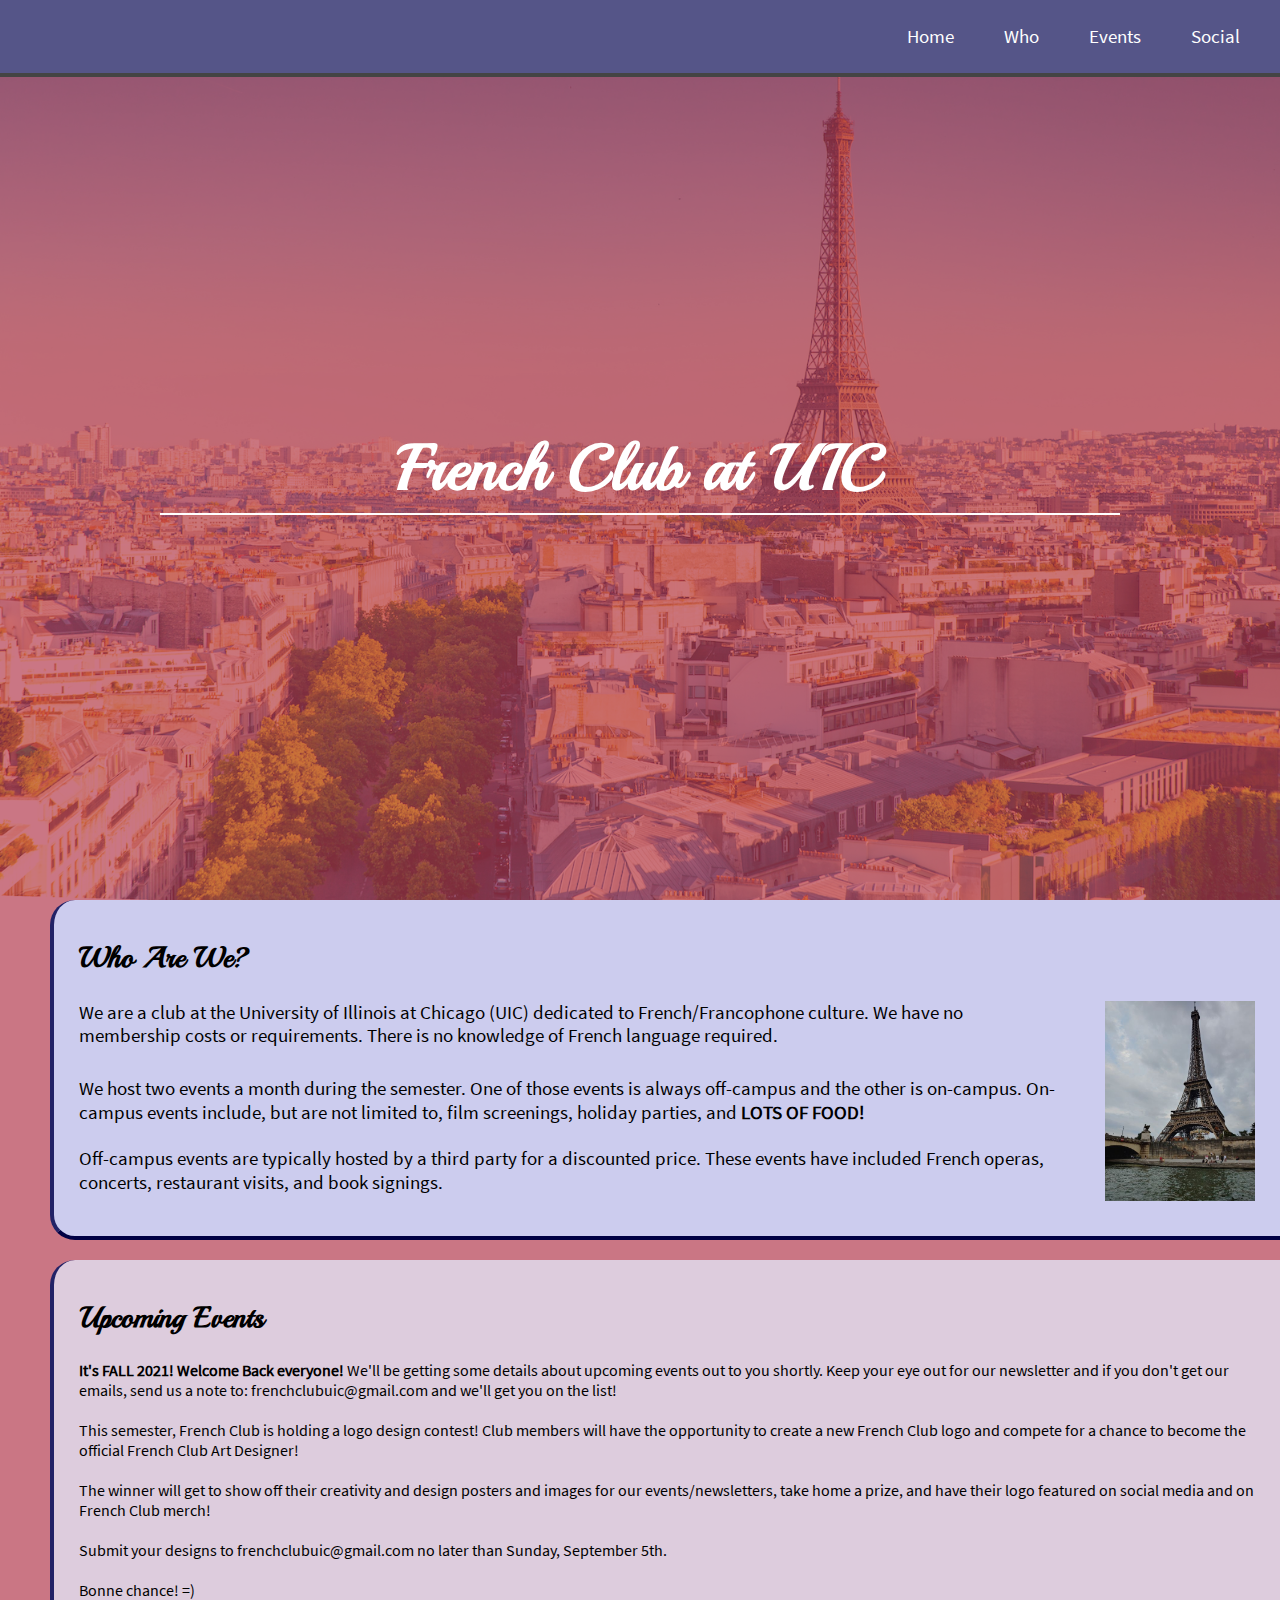
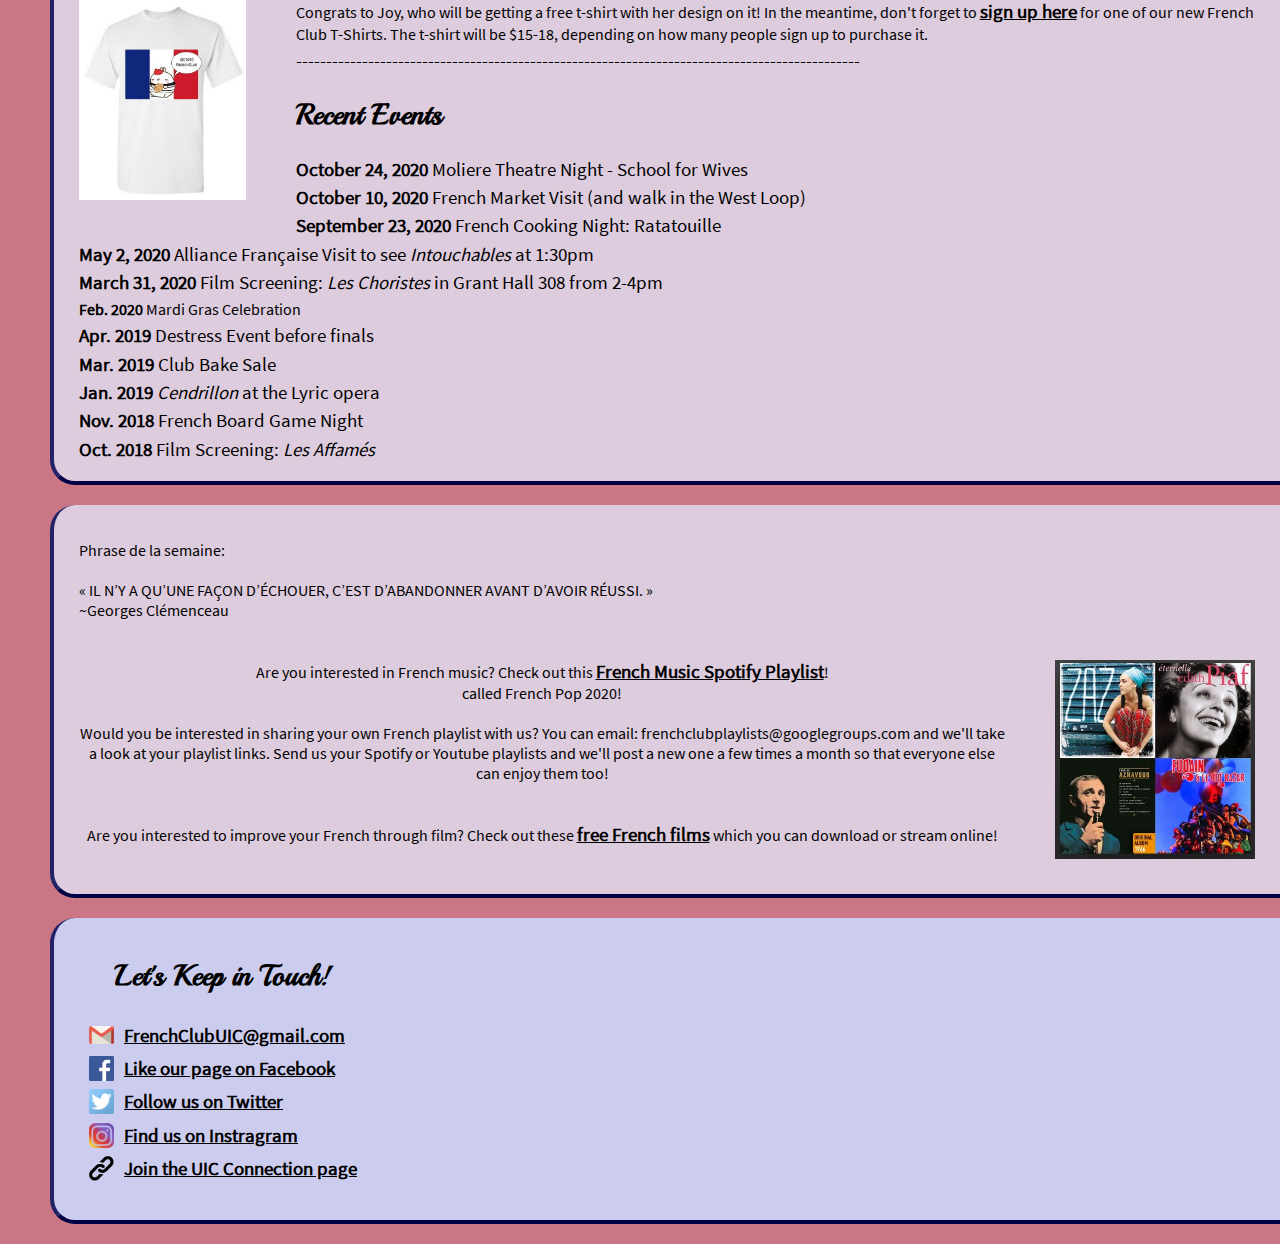
<file: index.html>
<!DOCTYPE html>

<html lang="en">

<head>
    <!-- META DATA -->
    <meta charset="UTF-8" />
    <meta name="viewport" content="width=device-width, initial-scale=1.0" />
	<meta name="description" content="We are a club at the University of Illinois at Chicago (UIC) dedicated to French/Francophone culture." />
	<meta name="keywords" content="french club uic undergraduate student organization csi involvement university of illinois at chicago french department language" />
	<!-- Global site tag (gtag.js) - Google Analytics -->
<script async src="https://www.googletagmanager.com/gtag/js?id=UA-178010201-1"></script>
<script>
  window.dataLayer = window.dataLayer || [];
  function gtag(){dataLayer.push(arguments);}
  gtag('js', new Date());

  gtag('config', 'UA-178010201-1');
</script>

    <!-- TITLE CARD -->
    <title>French Club at UIC</title>

    <!-- STYLE & SCRIPTS -->
    <link rel="stylesheet" href="./styles/styles.css" />
    <link rel="icon" href="./images/flag-icon.png" />
    <script type="text/javascript" src="./scripts/jquery-3.3.1.js"></script>
    <script type="text/javascript" src="./scripts/js-main.js"></script>
</head>

<body>

    <!-- COLOR OVERLAY DEF -->
    <div class="overlay">

        <!-- HEADER (TITLE CARD, NAV BAR) -->
        <header>

            <!-- NAVIGATION BAR -->
            <ul id="nav">
                <div id="menu-box">
                    <li><a href="#">Home</a></li>
                    <li><a href="#who">Who</a></li>
                    <li><a href="#events">Events</a></li>
                    <li><a href="#social">Social</a></li>
                </div>
            </ul>

            <!-- TITLE CARD -->
            <div class="vert-align">
                <div id="title">
                    <h1>French Club at UIC</h1>
                    <div class="h-line"></div>
                </div>
            </div>

        </header>

        <!-- BODY CONTENT -->
        <div id="who" class="content-box color1">

            <!-- ############################################################### -->
            <!-- START EDIT CLEARANCE -->

            <h2>Who Are We?</h2><img src="/images/eiffel tower on the water.jpg" alt="Eiffel Tower from the Seine" img style="float: right; padding-left: 50px"; width:1000px; height:1334px;>
            <p>We are a club at the University of Illinois at Chicago (UIC) dedicated to French/Francophone culture. We have no membership costs or requirements.
              There is no knowledge of French language required.</p>
<br>
            <p>We host two events a month during the semester. One of those events is always off-campus and the other is on-campus.
              On-campus events include, but are not limited to, film screenings, holiday parties, and <strong>LOTS OF FOOD!</strong><br>
             <br> Off-campus events are typically hosted by a third party for a discounted price.
              These events have included French operas, concerts, restaurant visits, and book signings.</p>


            <!-- END EDIT CLEARANCE -->
            <!-- ############################################################### -->

        </div>

        <div id="events" class="content-box color2">

            <!-- ############################################################### -->
            <!-- START EDIT CLEARANCE -->

            <h2>Upcoming Events</h2> 
		<b>It's FALL 2021! Welcome Back everyone!</b> We'll be getting some details about upcoming events out to you shortly. Keep your eye out for our newsletter and if you don't get our emails, send us a note to: frenchclubuic@gmail.com and we'll get you on the list! <br>
		<br>
			This semester, French Club is holding a logo design contest! Club members will have the opportunity to create a new French Club logo and compete for a chance to become the official French Club Art Designer! <br><br>

The winner will get to show off their creativity and design posters and images for our events/newsletters, take home a prize, and have their logo featured on social media and on French Club merch!  <br><br>

Submit your designs to frenchclubuic@gmail.com no later than Sunday, September 5th. <br><br>

Bonne chance! =) <br>
		  
<img src="/images/French Club Winning TShirt.jpg" img style="float: left; padding-right: 50px"; width:539px; height:647px;>  Congrats to Joy, who will be getting a free t-shirt with her design on it!
		
		In the meantime, don't forget to <a href="https://docs.google.com/spreadsheets/d/1T6Mfcyyeprnv7ijZZeGqznwVdvjGlIFbUXqXuWlqDJE/edit#gid=0">sign up here</a> for one of our new French Club T-Shirts. The t-shirt will be $15-18, depending on how many people sign up to purchase it. <p><p>
		----------------------------------------------------------------------------------------------
	 	<br>
            <h2>Recent Events</h2>
		<p><strong>October 24, 2020</strong> Moliere Theatre Night - School for Wives
		<p><strong>October 10, 2020</strong> French Market Visit (and walk in the West Loop)
		<p><strong>September 23, 2020</strong> French Cooking Night: Ratatouille
	    	<p><strong>May 2, 2020</strong> Alliance Fran&ccedil;aise Visit to see <em>Intouchables</em> at 1:30pm</p>
	        <p><strong>March 31, 2020</strong> Film Screening: <em>Les Choristes</em> in Grant Hall 308 from 2-4pm</p
		<p><strong>Feb. 2020</strong> Mardi Gras Celebration </p>
		<p><strong>Apr. 2019</strong> Destress Event before finals</p>
		<p><strong>Mar. 2019</strong> Club Bake Sale</p>
		<p><strong>Jan. 2019</strong> <em>Cendrillon</em> at the Lyric opera</p>
		<p><strong>Nov. 2018</strong> French Board Game Night</p>
                <p><strong>Oct. 2018</strong> Film Screening: <em>Les Affam&eacute;s</em></p>
                    

            <!-- END EDIT CLEARANCE -->
            <!-- ############################################################### -->

        </div>
	      <div id="events" class="content-box color2">
		        		<br>
		      Phrase de la semaine:<br><br>

« IL N’Y A QU’UNE FAÇON D’ÉCHOUER, C’EST D’ABANDONNER AVANT D’AVOIR RÉUSSI. »<br>

~Georges Clémenceau<br><br>
		      <br><center><img src="/images/melange playlist.jpg" alt="Playlist collage" img style="float: right; padding-left: 50px"; width:1000px; height:1334px;>Are you interested in French music? Check out this <a href="https://open.spotify.com/playlist/0r4vVaS4v86NxUxONAQysN?si=nwHVT2bBRSGxOr-NbfeWpQ">French Music Spotify Playlist</a>!<center> called French Pop 2020! 
	   <br>
		      <br>
		    <center>Would you be interested in sharing your own French playlist with us? You can email: frenchclubplaylists@googlegroups.com and we'll take a look at your playlist links. Send us your Spotify or Youtube playlists and we'll post a new one a few times a month so that everyone else can enjoy them too!</center>
		   <br><br>
		      
		      Are you interested to improve your French through film? Check out these <a href="http://filmfra.com/">free French films</a> which you can download or stream online!
	    </div>
        <!-- 'CONTACT' BLOCK -->
        <div id="social" class="content-box color1">

            <!-- ############################################################### -->
            <!-- START EDIT CLEARANCE -->

            <div class="content-column-container">
                <div class="content-column">

                    <div class="content-subtitle">
                        <h2>Let's Keep in Touch!</h2>
                    </div>

                    <div class="vert-align">
                        <img class="link-logo" src="./images/gmail-logo.png" />
                        <a href="mailto:frenchclubuic@gmail.com" target="_blank">FrenchClubUIC@gmail.com</a>
                    </div>
                    <div class="vert-align">
                        <img class="link-logo" src="./images/facebook-logo.png" />
                        <a href=" https://www.facebook.com/frenchclubuic/" target="_blank">Like our page on Facebook</a>
                    </div>
                    <div class="vert-align">
                        <img class="link-logo" src="./images/twitter-logo.png" />
                        <a href="https://twitter.com/frenchclubuic" target="_blank">Follow us on Twitter</a>
                    </div>
                    <div class="vert-align">
                        <img class="link-logo" src="./images/instagram-logo.png" />
                        <a href="https://www.instagram.com/frenchclubuic/" target="_blank">Find us on Instragram</a>
                    </div>
                    <div class="vert-align">
                        <img class="link-logo" src="./images/link-logo.png" />
                        <a href="https://uic.campuslabs.com/engage/organization/french-club" target="_blank">Join the UIC Connection page</a>
                    </div>

                </div>
            </div>

            <!-- END EDIT CLEARANCE -->
            <!-- ############################################################### -->

        </div>
    </div>

</body>

</html>
</file>
<file: styles/styles.css>
/* START IMPORT FONTS */

@font-face {
	font-family: 'Playball';
	src: url("../fonts/Playball-Regular.ttf");
}

@font-face {
	font-family: 'Source Sans Pro';
	src: url("../fonts/SourceSansPro-Regular.ttf");
}

/* END IMPORT FONTS */

/* START BACKGROUND PARAMS */

body {
    font-family: 'Source Sans Pro', 'Trebuchet MS', Arial, sans-serif;
	background-image: url('../images/paris.jpg');
    background-size: cover;
	background-position: top center;
	background-attachment: fixed;
    width: 100%;
	height: 100%;
	margin: 0;
}

.overlay {
    background: rgba(180,60,80,0.7);
	overflow: hidden;
}

/* END BACKGROUND PARAMS */

/* START FONT DEFS */

h1, h2, h3, h4, h5 {
    font-family: 'Playball', 'Trebuchet MS', Arial, sans-serif;
}

h1 {
    font-size: 48pt;
    text-align: center;
}

h2 {
	font-size: 22pt;
}

ul {
	list-style-type: square;
}

/* END FONT DEFS */

/* START ALIGN DEFS */

.vert-align {
	display: -webkit-box !important;
    display: -ms-flexbox !important;
    display: flex !important;

	-webkit-box-align: center !important;
    -ms-flex-align: center !important;
    align-items: center !important;
}

.content-column-container {
    display: -webkit-box;
    display: -ms-flexbox;
    display: flex;

    -webkit-box-orient: horizontal;
    -webkit-box-direction: normal;
    -ms-flex-direction: row;
    flex-direction: row;

    -ms-flex-wrap: wrap;
    flex-wrap: wrap;

    -webkit-box-align: start;
    -ms-flex-align: start;
    align-items: flex-start;

    -webkit-box-pack: start;
    -ms-flex-pack: start;
    justify-content: flex-start;

    height: 100%;
}

.content-column-container

.content-column {
    display: -webkit-box;
    display: -ms-flexbox;
    display: flex;

    -webkit-box-orient: vertical;
    -webkit-box-direction: normal;
    -ms-flex-direction: column;
    flex-direction: column;

    -webkit-box-align: stretch;
    -ms-flex-align: stretch;
    align-items: stretch;

    -ms-flex-pack: distribute;
    justify-content: space-around;

    margin: 0 10px 20px 10px;
}

.passive-contain-width {
	-webkit-box-flex: 1;
	-ms-flex-positive: 1;
	flex-grow: 1;

	width: 300px;
}

.strict-contain-width {
	max-width: 300px;
}

/* END ALIGN DEFS */

.h-line {
	width: 75%;
	border-top: 2px solid white;
	height: 0;
	display: inline-block;
}

/* START NAVIGATION BAR */

#nav {
    padding: 0;
    margin: 0;
    background: #558;
    position: fixed;
    top: 0;
    width: 100%;
	border-bottom: 4px solid #444;
    overflow: visible;
}

#nav li {
    display: table;
    float: left;
}

#nav a {
    display: table-cell;
    vertical-align: middle;
    text-align: center;
    text-decoration: none;
    color: white;
    padding: 25px;
	font-size: 14pt;
}

#nav a:hover {
    background: #225;
    border-bottom: 2px solid red;
    padding-bottom: 23px;
}

#menu-box {
    float: right;
    margin-right: 15px;
}

/* END NAVIGATION BAR */

/* START TITLE CARD */

#title {
	display: flex;
	flex-direction: column;
	justify-content: center;
	align-items: center;

	min-height: 400px;
	height: 100%;
	width: 100%;
}

#title h1 {
	margin-bottom: 5px;
	color: white;
}

/* END TITLE CARD */

/* START IMAGE FORMATTING */

.content-box img:not(.link-logo) {
	max-width: 200px;
	max-height: 200px;
	margin-bottom: 20px;
}

.content-box p + img {
	margin-top: 20px;
}

.float-image-right {
	float: right;
	margin-left: 20px;
}

.float-image-left {
	float: left;
	margin-right: 20px;
}
.center {
  display: block;
  margin-left: auto;
  margin-right: auto;
  width: 50%;
}
/* END IMAGE FORMATTING */

/* START CONTENT DEFS */

.color1 { background: #CCE; }
.color2 { background: #DCD; }

.content-box {
    padding: 15px 25px;
	border-radius: 25px 0 0 25px;
	border-left: 4px solid #226;
	border-bottom: 4px solid #004;
	margin: 0 0 20px 50px;
	display: block;
	overflow: auto;
}

.content-box a {
    text-decoration: underline;
    font-weight: bold;
	color: inherit;
}

.content-box a:hover {
	text-decoration: none;
}

.content-box p, .content-box a {
	line-height: 1.25;
	margin: 5px 0;
	font-size: 14pt;
}

.content-box li {
	font-size: 14pt;
	margin: 0;
}

.small-stretch-col {
	width: 300px;
	flex-grow: 1;
	/* align-items: center !important; */
}

.content-subtitle {
	text-align: center;
}

/* END CONTENT DEFS */

/* START CONTACT DEFS */

.link-logo {
    height: auto;
    width: 25px;
    margin: 0 10px 0 0;
    display: inline-block;
}

.link-logo ~ p, .link-logo ~ a {
    display: inline;
}

/* END CONTACT DEFS */
</file>
